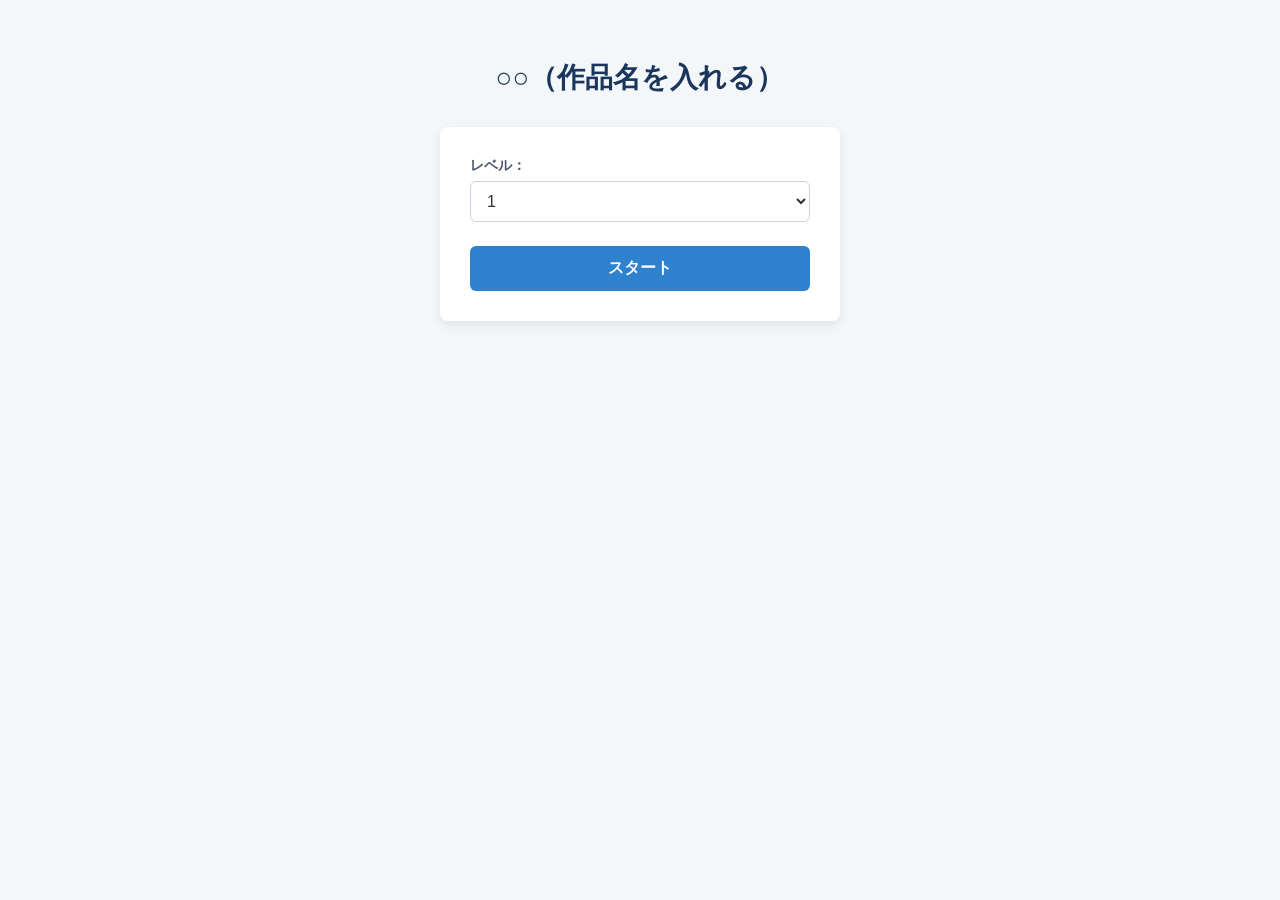
<file: index.html>
<!DOCTYPE html>
<html lang="ja">
<head>
    <meta charset="UTF-8">
    <meta name="viewport" content="width=device-width, initial-scale=1.0">
    <title>スタート画面</title>
    <link rel="stylesheet" href="start.css">
</head>
<body>
    <h1>○○（作品名を入れる）</h1>

    <!-- 自分に合ったテストを探すフォーム -->
    <div class="revel-form">
        <!-- レベル条件を絞る -->
        <label for="revelSelect">レベル：</label>
        <!-- 初期値は1 -->
        <select id="revelSelect">
            <option value="1">1</option>
            <option value="2">2</option>
            <option value="3">3</option>
            <option value="4">4</option>
            <option value="5">5</option>
            <option value="6">6</option>
        </select>
        
        <button id="addRoutineBtn">スタート</button>
    </div>

    <script src="start.js"></script>
</body>
</html>
</file>
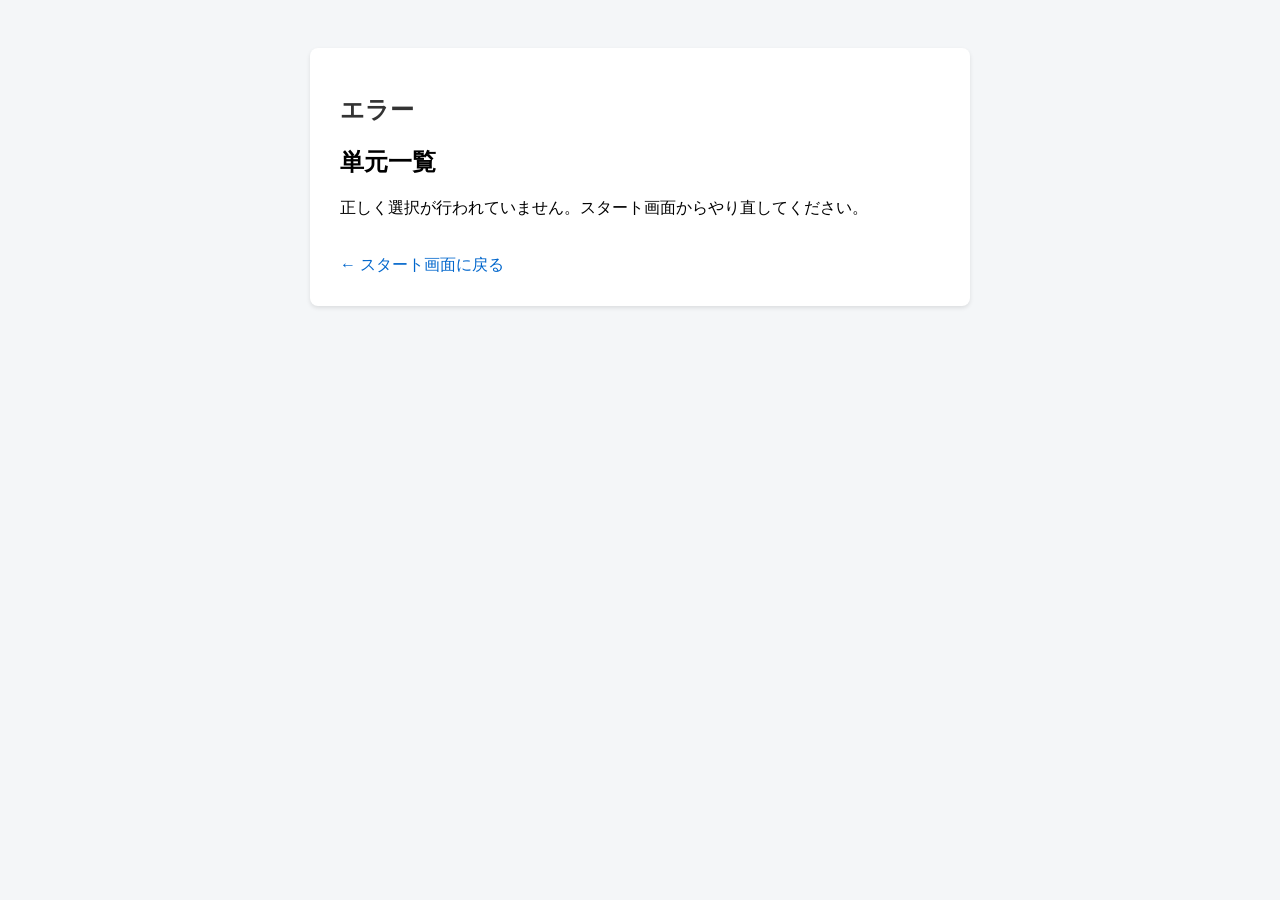
<file: select.html>
<!DOCTYPE html>
<html lang="ja">
<head>
    <meta charset="UTF-8">
    <meta name="viewport" content="width=device-width, initial-scale=1.0">
    <title>パズル選択</title>
    <link rel="stylesheet" href="select.css">
    
</head>
<body>

    <div class="container">
        <h1 id="page-title">読み込み中...</h1>
        <div id="selection-info" class="info"></div>
        
        <h2>単元一覧</h2>
        <div id="unit-container">
            <!-- JSで動的に単元がここに挿入されます -->
        </div>

        <a href="index.html" class="back-link">← スタート画面に戻る</a>
    </div>

    <script src="select.js"></script>

</body>
</html>
</file>
<file: start.css>
body {
    font-family: "Helvetica Neue", Arial, "Hiragino Kaku Gothic ProN", "Hiragino Sans", Meiryo, sans-serif;
    background-color: #f4f7f9; /* 薄いグレーの背景で落ち着いた雰囲気に */
    color: #333333;
    margin: 0;
    padding: 40px 20px;
    display: flex;
    flex-direction: column;
    align-items: center; /* 画面の真ん中に寄せる */
}

h1 {
    font-size: 28px;
    color: #1a365d; /* 濃い紺色でスマートな印象に */
    margin-bottom: 30px;
    text-align: center;
}

/* フォーム全体のカードデザイン */
.revel-form {
    background-color: #ffffff;
    padding: 30px;
    border-radius: 8px; /* 角を少し丸く */
    box-shadow: 0 4px 12px rgba(0, 0, 0, 0.08); /* 軽い影をつけて立体的に */
    width: 100%;
    max-width: 400px; /* 横幅が広がりすぎないように制限 */
    box-sizing: border-box;
}

/* ラベルとセレクトボックスの配置 */
.revel-form label {
    display: block;
    font-size: 14px;
    font-weight: bold;
    color: #4a5568;
    margin-bottom: 6px;
    margin-top: 16px;
}

/* 最初のラベルだけ上の余白を詰める */
.revel-form label:first-of-type {
    margin-top: 0;
}

/* セレクトボックスの見た目をスタイリッシュに */
.revel-form select {
    width: 100%;
    padding: 10px 12px;
    font-size: 16px; /* スマホでズームされないちょうどいい大きさ */
    border: 1px solid #cbd5e1;
    border-radius: 6px;
    background-color: #ffffff;
    color: #333333;
    outline: none;
    transition: border-color 0.2s, box-shadow 0.2s;
    box-sizing: border-box;
}

/* セレクトボックスが選択された（フォーカスした）とき */
.revel-form select:focus {
    border-color: #3182ce; /* 青色の枠線に変わる */
    box-shadow: 0 0 0 3px rgba(49, 130, 206, 0.2);
}

/* 決定ボタンのスタイル */
#addRoutineBtn {
    width: 100%;
    background-color: #3182ce; /* スッキリした青色 */
    color: #ffffff;
    border: none;
    border-radius: 6px;
    padding: 12px;
    font-size: 16px;
    font-weight: bold;
    cursor: pointer;
    margin-top: 24px;
    transition: background-color 0.2s, transform 0.1s;
}

/* ボタンにマウスを乗せたとき */
#addRoutineBtn:hover {
    background-color: #2b6cb0; /* 少し濃い青色に */
}

/* ボタンをクリックした瞬間 */
#addRoutineBtn:active {
    transform: scale(0.98); /* わずかに凹むアニメーション */
}
</file>
<file: select.css>
body { 
    font-family:
    sans-serif; 
    padding: 40px; 
    background-color: #f4f6f8; 
}
.container { 
    max-width: 600px; 
    margin: 0 auto;
    background: #fff; 
    padding: 30px; 
    border-radius: 8px; 
    box-shadow: 0 2px 4px rgba(0,0,0,0.1); 
}
h1 { 
    font-size: 24px;
    color: #333;
    margin-bottom: 10px; 
}
.info { 
    font-size: 14px; 
    color: #666; 
    margin-bottom: 20px;
}
.unit-card { 
    background: #eef2f7; 
    padding: 15px; 
    margin-bottom: 10px; 
    border-radius: 6px; 
    font-weight: bold; 
    color: #333; 
}
.back-link { 
    display: inline-block; 
    margin-top: 20px; color: #0066cc; 
    text-decoration: none; 
}
</file>
